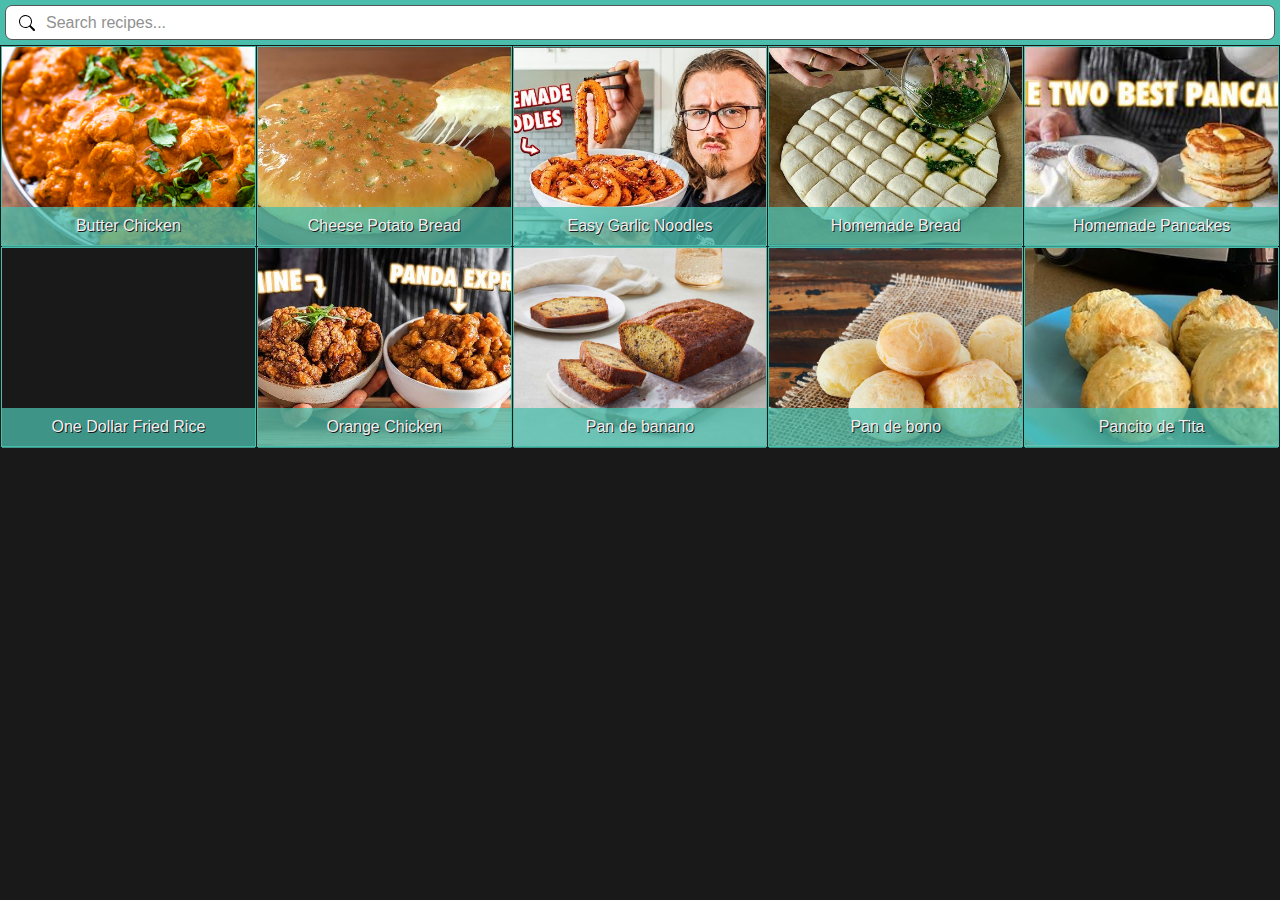
<file: index.html>
<!DOCTYPE html>
<html lang="en">
<head>
    <meta charset="UTF-8">
    <meta http-equiv="X-UA-Compatible" content="IE=edge">
    <meta name="viewport" content="width=device-width, initial-scale=1.0">
    <link rel="stylesheet" href="./styles.css">
    <script src="./script.js" defer></script>
    <title>Recipe collection</title>
</head>
<body>
    <div class="search-wrapper">
        <form class="nosubmit">
            <input class="nosubmit" type="search" id="search" placeholder="Search recipes..." data-search>
          </form>
    </div>

    <div class="user-cards" data-cards-container></div>

    <template data-card-template>
        <a>
            <div class="card" data-card>
                <div class="title" data-title></div>
            </div>
        </a>
    </template>
</body>
</html>
</file>
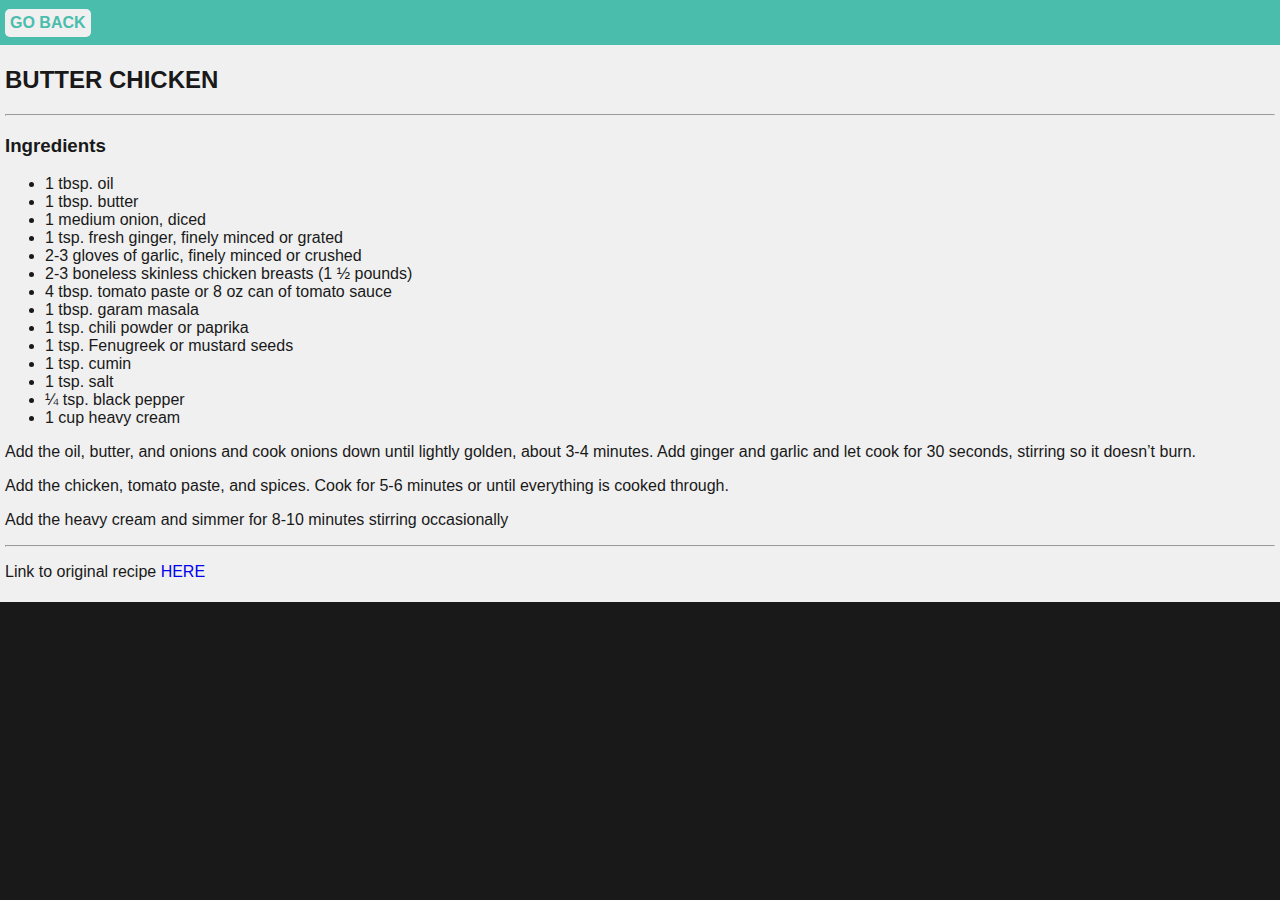
<file: pages/butter_chicken.html>
<!DOCTYPE html>
<html lang="en">
<head>
    <meta charset="UTF-8">
    <meta http-equiv="X-UA-Compatible" content="IE=edge">
    <meta name="viewport" content="width=device-width, initial-scale=1.0">
    <link rel="stylesheet" href="../styles.css">
    <title>Butter chicken</title>
</head>
<body>
    <div class="search-wrapper">
        <a class="text-link" href="../index.html">GO BACK</a>
    </div>

    <div class="recipe">
        <h2>BUTTER CHICKEN</h2>
        <hr>
        <h3>Ingredients</h3>
        <ul>
            <li>1 tbsp. oil</li>
            <li>1 tbsp. butter</li>
            <li>1 medium onion, diced</li>
            <li>1 tsp. fresh ginger, finely minced or grated</li>
            <li>2-3 gloves of garlic, finely minced or crushed</li>
            <li>2-3 boneless skinless chicken breasts (1 &frac12; pounds)</li>
            <li>4 tbsp. tomato paste or 8 oz can of tomato sauce</li>
            <li>1 tbsp. garam masala</li>
            <li>1 tsp. chili powder or paprika</li>
            <li>1 tsp. Fenugreek or mustard seeds</li>
            <li>1 tsp. cumin</li>
            <li>1 tsp. salt</li>
            <li>&frac14; tsp. black pepper</li>
            <li>1 cup heavy cream</li>
        </ul>
        <p>Add the oil, butter, and onions and cook onions down until lightly golden, about 3-4 minutes. Add ginger and garlic and let cook for 30 seconds, stirring so it doesn’t burn.</p>
        <p>Add the chicken, tomato paste, and spices. Cook for 5-6 minutes or until everything is cooked through.</p>
        <p>Add the heavy cream and simmer for 8-10 minutes stirring occasionally</p>
        <hr>
        <p>Link to original recipe <a href="https://gimmedelicious.com/easy-20-minute-butter-chicken/">HERE</a></p>
    </div>
   
</body>
</html>
</file>
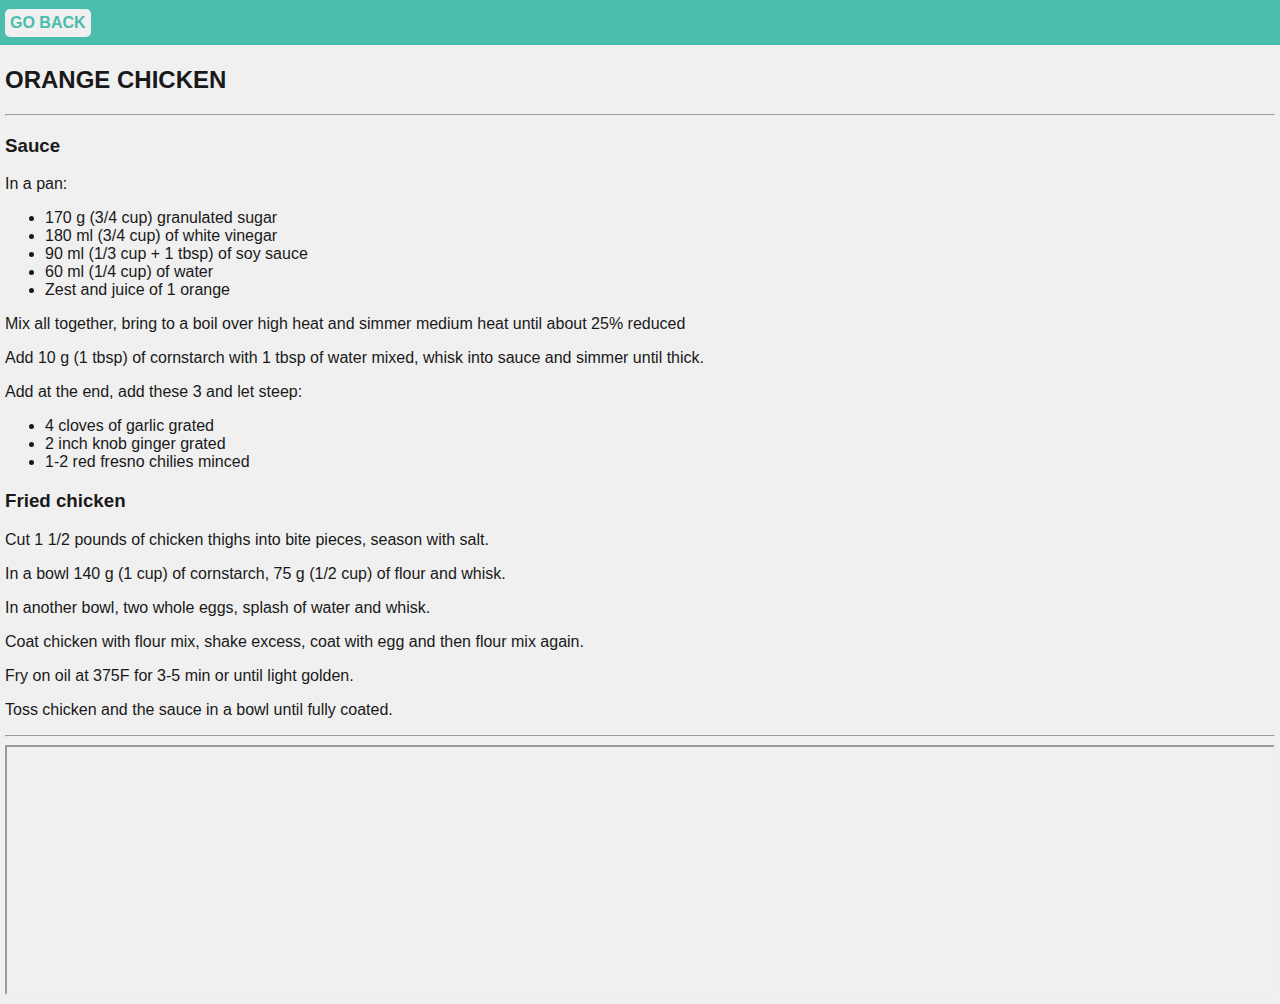
<file: pages/orange_chicken.html>
<!DOCTYPE html>
<html lang="en">
<head>
    <meta charset="UTF-8">
    <meta http-equiv="X-UA-Compatible" content="IE=edge">
    <meta name="viewport" content="width=device-width, initial-scale=1.0">
    <link rel="stylesheet" href="../styles.css">
    <title>Orange chicken</title>
</head>
<body>
    <div class="search-wrapper">
        <a class="text-link" href="../index.html">GO BACK</a>
    </div>

    <div class="recipe">
        <h2>ORANGE CHICKEN</h2>
        <hr>
        <h3>Sauce</h3>
        <p>In a pan:</p>
        <ul>
            <li>170 g (3/4 cup) granulated sugar</li>
            <li>180 ml (3/4 cup) of white vinegar</li>
            <li>90 ml (1/3 cup + 1 tbsp) of soy sauce</li>
            <li>60 ml (1/4 cup) of water</li>
            <li>Zest and juice of 1 orange</li>
        </ul>
        <p>Mix all together, bring to a boil over high heat and simmer medium heat until about 25% reduced</p>
        <p>Add 10 g (1 tbsp) of cornstarch with 1 tbsp of water mixed, whisk into sauce and simmer until thick.</p>
        <p>Add at the end, add these 3 and let steep:</p>
        <ul>
            <li>4 cloves of garlic grated</li>
            <li>2 inch knob ginger grated</li>
            <li>1-2 red fresno chilies minced</li>
        </ul>
        <h3>Fried chicken</h3>
        <p>Cut 1 1/2 pounds of chicken thighs into bite pieces, season with salt.</p>
        <p>In a bowl 140 g (1 cup) of cornstarch, 75 g (1/2 cup) of flour and whisk.</p>
        <p>In another bowl, two whole eggs, splash of water and whisk.</p>
        <p>Coat chicken with flour mix, shake excess, coat with egg and then flour mix again.</p>
        <p>Fry on oil at 375F for 3-5 min or until light golden.</p>
        <p>Toss chicken and the sauce in a bowl until fully coated.</p>

        
        <hr>
        <iframe class="video" src="https://www.youtube.com/embed/N_87Ow7HTdQ"></iframe>
    </div>
   
</body>
</html>
</file>
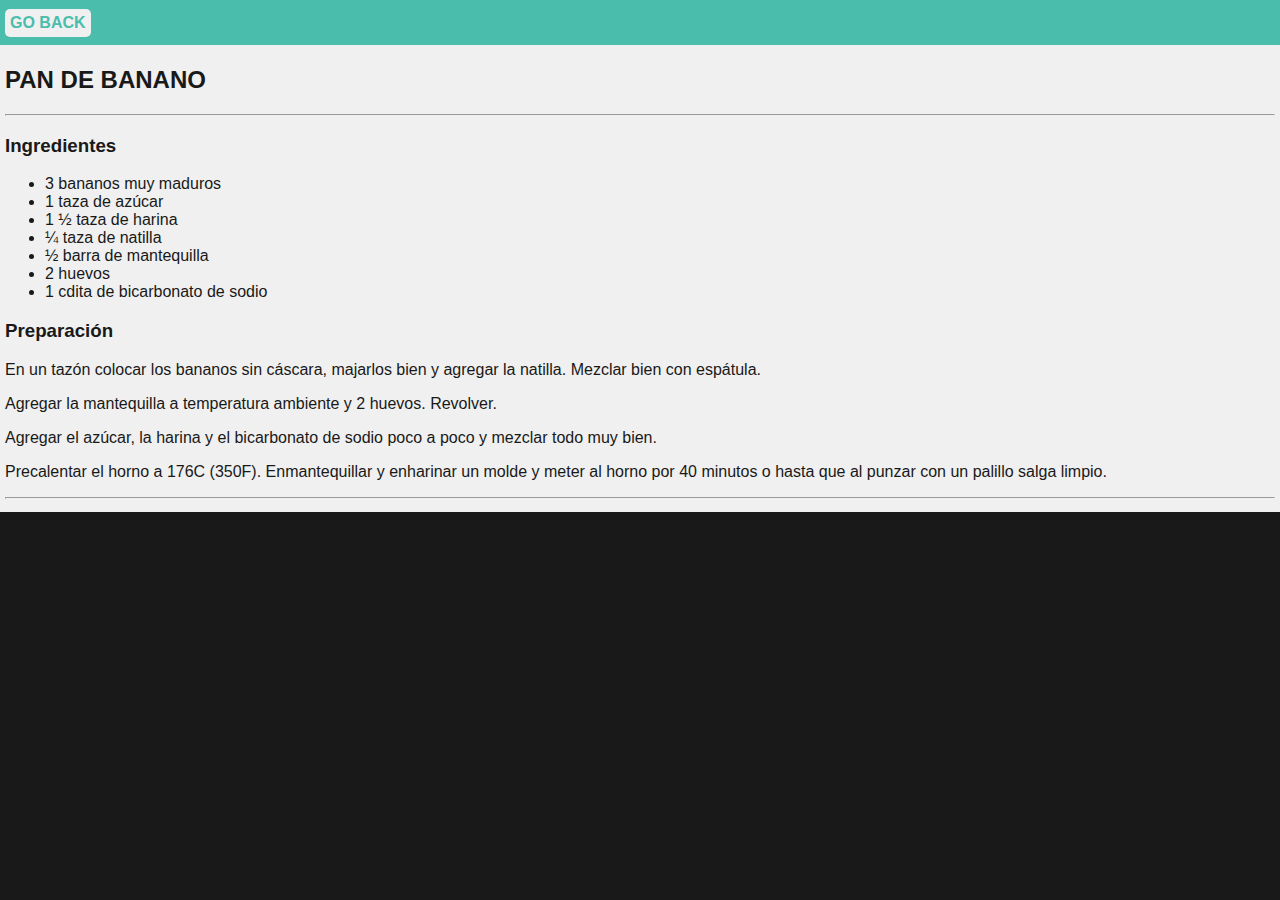
<file: pages/pan_de_banano.html>
<!DOCTYPE html>
<html lang="en">
<head>
    <meta charset="UTF-8">
    <meta http-equiv="X-UA-Compatible" content="IE=edge">
    <meta name="viewport" content="width=device-width, initial-scale=1.0">
    <link rel="stylesheet" href="../styles.css">
    <title>Pan de banano</title>
</head>
<body>
    <div class="search-wrapper">
        <a class="text-link" href="../index.html">GO BACK</a>
    </div>

    <div class="recipe">
        <h2>PAN DE BANANO</h2>
        <hr>
        <h3>Ingredientes</h3>
        <ul>
            <li>3 bananos muy maduros</li>
            <li>1 taza de azúcar</li>
            <li>1 &frac12; taza de harina</li>
            <li>&frac14; taza de natilla</li>
            <li>&frac12; barra de mantequilla</li>
            <li>2 huevos</li>
            <li>1 cdita de bicarbonato de sodio</li>
        </ul>

        <h3>Preparación</h3>
        <p>En un tazón colocar los bananos sin cáscara, majarlos bien y agregar la natilla. Mezclar bien con espátula.</p>
        <p>Agregar la mantequilla a temperatura ambiente y 2 huevos. Revolver.</p>
        <p>Agregar el azúcar, la harina y el bicarbonato de sodio poco a poco y mezclar todo muy bien.</p>
        <p>Precalentar el horno a 176C (350F). Enmantequillar y enharinar un molde y meter al horno por 40 minutos o hasta que al punzar con un palillo salga limpio.</p>

        
        <hr>
        
    </div>
   
</body>
</html>
</file>
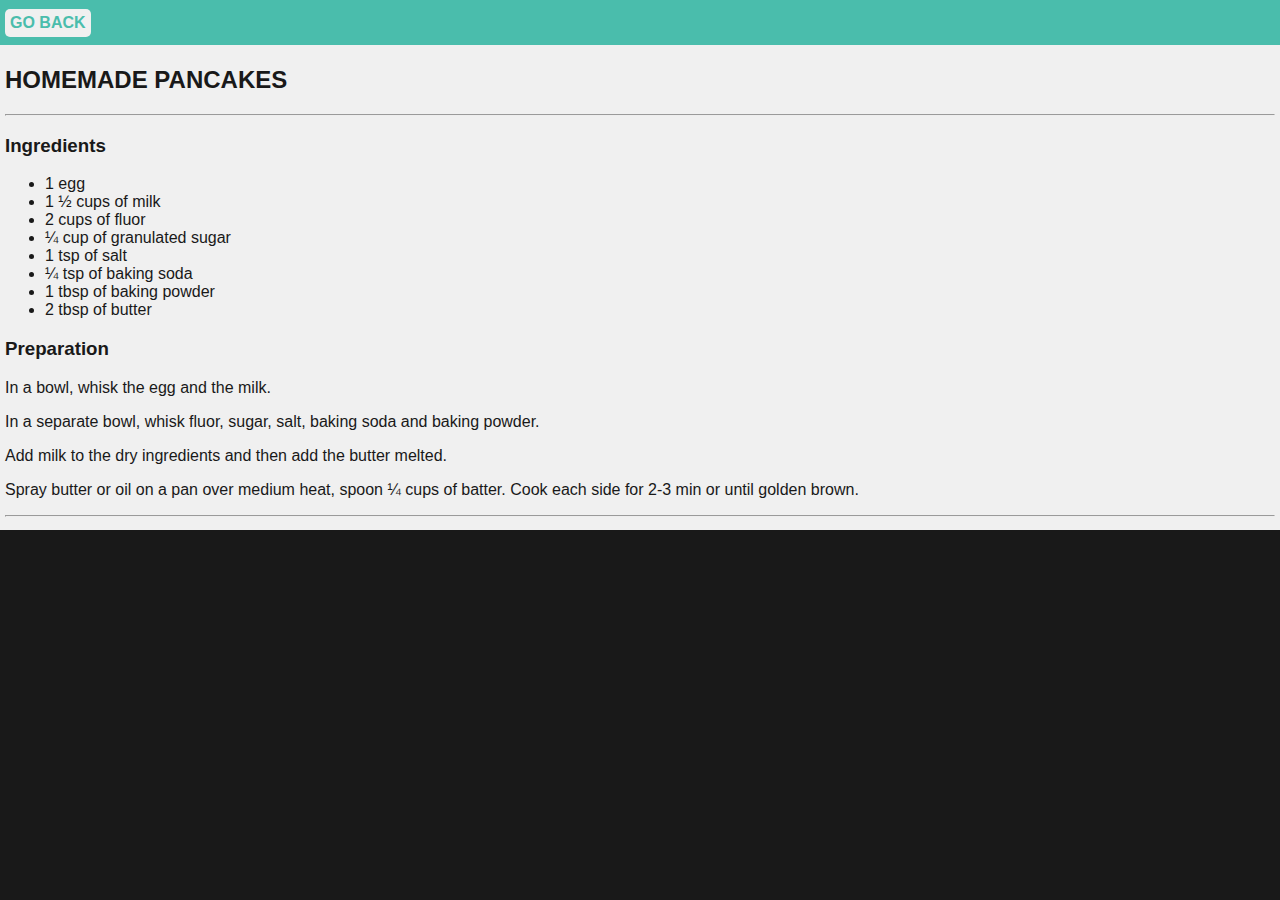
<file: pages/pancakes.html>
<!DOCTYPE html>
<html lang="en">
<head>
    <meta charset="UTF-8">
    <meta http-equiv="X-UA-Compatible" content="IE=edge">
    <meta name="viewport" content="width=device-width, initial-scale=1.0">
    <link rel="stylesheet" href="../styles.css">
    <title>Homemade pancakes</title>
</head>
<body>
    <div class="search-wrapper">
        <a class="text-link" href="../index.html">GO BACK</a>
    </div>

    <div class="recipe">
        <h2>HOMEMADE PANCAKES</h2>
        <hr>
        <h3>Ingredients</h3>
        <ul>
            <li>1 egg</li>
            <li>1 &frac12; cups of milk</li>
            <li>2 cups of fluor</li>
            <li>&frac14; cup of granulated sugar</li>
            <li>1 tsp of salt</li>
            <li>&frac14; tsp of baking soda</li>
            <li>1 tbsp of baking powder</li>
            <li>2 tbsp of butter</li>
        </ul>

        <h3>Preparation</h3>
        <p>In a bowl, whisk the egg and the milk.</p>
        <p>In a separate bowl, whisk fluor, sugar, salt, baking soda and baking powder.</p>
        <p>Add milk to the dry ingredients and then add the butter melted.</p>
        <p>Spray butter or oil on a pan over medium heat, spoon &frac14; cups of batter. Cook each side for 2-3 min or until golden brown.</p>
        
        <hr>
        
    </div>
   
</body>
</html>
</file>
<file: styles.css>
:root {
    --back-color: rgb(25,25,25);
    --text-color: rgb(240,240,240);
    --header-background: rgb(74, 189, 172);
    --header-alpha: rgba(74, 189, 172, 0.75);
    --header-color: black;
}

* {
    box-sizing: border-box;
}

body {
    background-color: var(--back-color);
    color: var(--text-color);
    margin: 0px;
    font-family: 'Lucida Sans', 'Lucida Sans Regular', 'Lucida Grande', 'Lucida Sans Unicode', Geneva, Verdana, sans-serif;
}

a {
    text-decoration: none;
}

.search-wrapper {
    background-color: var(--header-background);
    
    display: flex;
    flex-direction: row;
    align-items: center;
    gap: .25rem;
    padding: 5px;
    position: fixed;
    top: 0px;
    width: 100%;
    height: 45px;
    z-index: 100;
}

.label {
    font-size: 0.75rem;

}

div {
    font-size: 1rem;
}

input {
    font-size: 1rem;
    width: 100%;
    height: 35px;
    flex-grow: 1;
    border-radius: 7px;
}

.user-cards {
    display: grid;
    grid-template-columns: repeat(auto-fill, minmax(250px, 1fr));
    gap: 1px;
    padding: 1px;
    padding-top: 46px;
}

.card {
    border: 1px solid var(--header-background);
    background-color: var(--background-color);
    height: 200px;
    background-position: center;
    background-size: cover;
    
}

.title {
    position: relative;
    padding: 5px;
    padding-top: 10px;
    height:40px;
    background-color: var(--header-alpha);
    color: var(--text-color);
    text-align: center;
    top: 160px;
    text-shadow: 1px 1px var(--back-color);
    /*font-size: 0.75em;*/
}

.hide {
    display: none;
}

form.nosubmit {
    display: flex;
    border: none;
    padding: 0;
    flex-grow: 1;
}
   
input.nosubmit {
    border: 1px solid #555;
    padding: 9px 4px 9px 40px;
    background: white url("data:image/svg+xml,%3Csvg xmlns='http://www.w3.org/2000/svg' width='16' height='16' class='bi bi-search' viewBox='0 0 16 16'%3E%3Cpath d='M11.742 10.344a6.5 6.5 0 1 0-1.397 1.398h-.001c.03.04.062.078.098.115l3.85 3.85a1 1 0 0 0 1.415-1.414l-3.85-3.85a1.007 1.007 0 0 0-.115-.1zM12 6.5a5.5 5.5 0 1 1-11 0 5.5 5.5 0 0 1 11 0z'%3E%3C/path%3E%3C/svg%3E") no-repeat 13px center;
}

input[type="search"]::placeholder {
    color: rgb(145, 145, 145);
}

.recipe {
    padding: 5px;
    padding-top: 46px;
    background-color: rgb(240,240,240);
    color: rgb(25,25,25);
}

.video {
    width: 100%;
    height: 250px;
}

.text-link {
    color: var(--header-background);
    padding: 5px;
    background-color: var(--text-color);
    border-radius: 5px;
    font-weight: bold;
}
</file>
